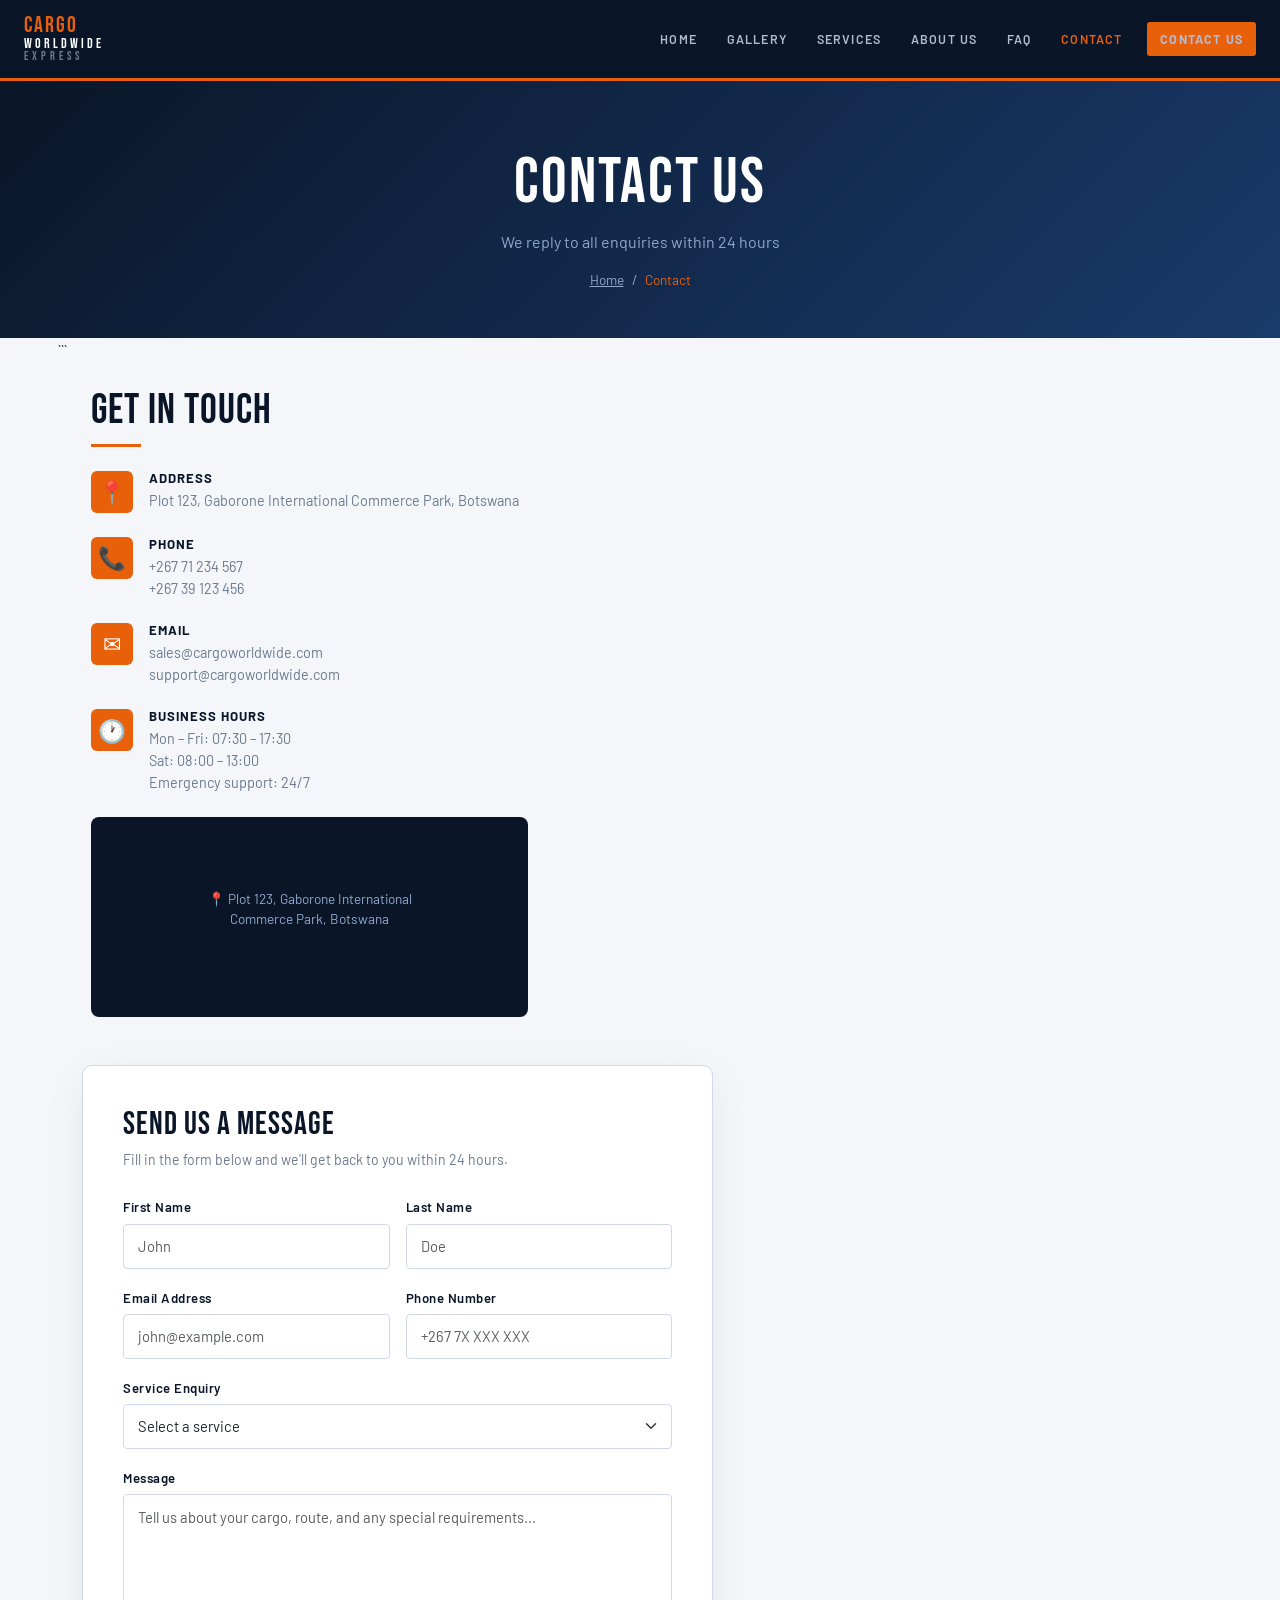
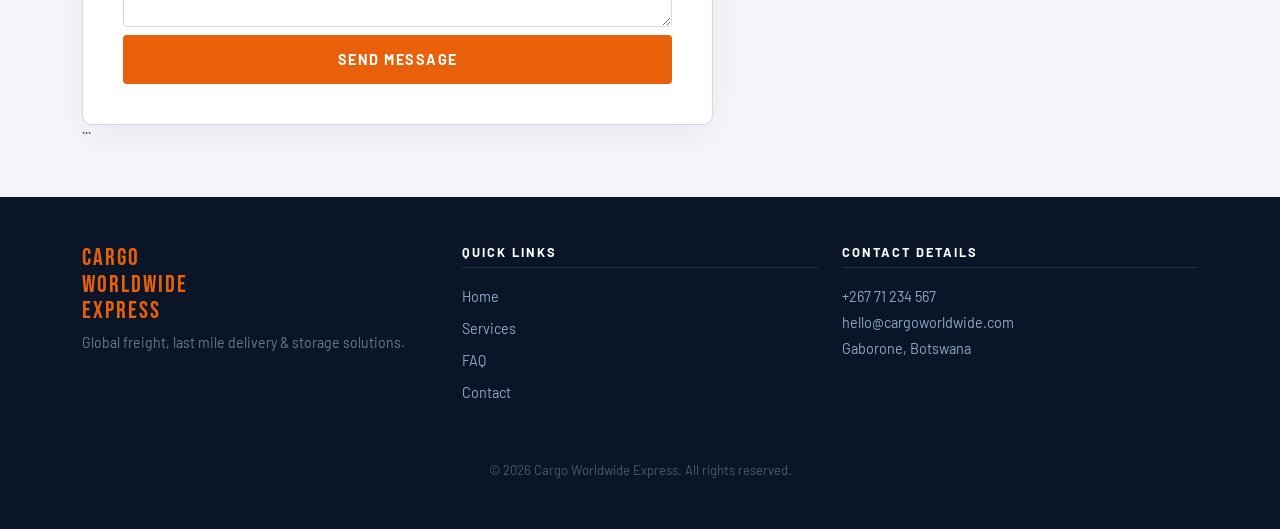
<file: contact.html>
<!DOCTYPE html>

<html lang="en">
<head>
  <meta charset="UTF-8" />
  <meta name="viewport" content="width=device-width, initial-scale=1.0"/>
  <title>Contact – Cargo Worldwide Express</title>
  <link rel="stylesheet" href="https://cdn.jsdelivr.net/npm/bootstrap@5.3.3/dist/css/bootstrap.min.css"/>
  <link href="https://fonts.googleapis.com/css2?family=Bebas+Neue&family=Barlow:wght@300;400;600;700&display=swap" rel="stylesheet"/>
  <link rel="stylesheet" href="style.css"/>
</head>
<body>

<nav class="navbar navbar-expand-lg sticky-top cwe-navbar">
  <div class="container-fluid px-4">
    <a class="navbar-brand" href="index.html">
      <div class="logo-box">
        <span class="logo-line1">CARGO</span>
        <span class="logo-line2">WORLDWIDE</span>
        <span class="logo-line3">EXPRESS</span>
      </div>
    </a>
    <button class="navbar-toggler" type="button" data-bs-toggle="collapse" data-bs-target="#navMenu">
      <span class="navbar-toggler-icon"></span>
    </button>
    <div class="collapse navbar-collapse" id="navMenu">
      <ul class="navbar-nav ms-auto align-items-lg-center gap-lg-1">
        <li class="nav-item"><a class="nav-link" href="index.html">HOME</a></li>
        <li class="nav-item"><a class="nav-link" href="gallery.html">GALLERY</a></li>
        <li class="nav-item"><a class="nav-link" href="services.html">SERVICES</a></li>
        <li class="nav-item"><a class="nav-link" href="about.html">ABOUT US</a></li>
        <li class="nav-item"><a class="nav-link" href="faq.html">FAQ</a></li>
        <li class="nav-item"><a class="nav-link active" href="contact.html">CONTACT</a></li>
        <li class="nav-item ms-lg-2"><a class="nav-link cwe-btn-contact" href="contact.html">CONTACT US</a></li>
      </ul>
    </div>
  </div>
</nav>

<div class="page-hero">
  <div class="container">
    <h1>CONTACT US</h1>
    <p class="mt-2">We reply to all enquiries within 24 hours</p>
    <nav aria-label="breadcrumb" class="mt-3">
      <ol class="breadcrumb mb-0">
        <li class="breadcrumb-item"><a href="index.html">Home</a></li>
        <li class="breadcrumb-item active">Contact</li>
      </ol>
    </nav>
  </div>
</div>

<section class="py-5" style="background:var(--cwe-light)">
  <div class="container">
    <div class="row g-5 align-items-start">

```
  <!-- Contact Details -->
  <div class="col-lg-5">
    <h2 class="section-title text-start mb-4">Get In Touch</h2>

    <div class="contact-detail-row">
      <div class="contact-detail-icon">📍</div>
      <div class="contact-detail-text">
        <h6>Address</h6>
        <p>Plot 123, Gaborone International Commerce Park, Botswana</p>
      </div>
    </div>

    <div class="contact-detail-row">
      <div class="contact-detail-icon">📞</div>
      <div class="contact-detail-text">
        <h6>Phone</h6>
        <p>+267 71 234 567<br/>+267 39 123 456</p>
      </div>
    </div>

    <div class="contact-detail-row">
      <div class="contact-detail-icon">✉</div>
      <div class="contact-detail-text">
        <h6>Email</h6>
        <p>sales@cargoworldwide.com<br/>support@cargoworldwide.com</p>
      </div>
    </div>

    <div class="contact-detail-row">
      <div class="contact-detail-icon">🕐</div>
      <div class="contact-detail-text">
        <h6>Business Hours</h6>
        <p>Mon – Fri: 07:30 – 17:30<br/>Sat: 08:00 – 13:00<br/>Emergency support: 24/7</p>
      </div>
    </div>

    <!-- Map placeholder -->
    <div style="background:var(--cwe-navy);border-radius:8px;height:200px;display:flex;align-items:center;justify-content:center;margin-top:1rem;">
      <p style="color:#8fa8cc;font-size:0.85rem;text-align:center">📍 Plot 123, Gaborone International<br>Commerce Park, Botswana</p>
    </div>
  </div>

  <!-- Contact Form -->
  <div class="col-lg-7">
    <div class="contact-form-card">
      <h4 style="font-family:var(--ff-display);font-size:2rem;color:var(--cwe-navy);letter-spacing:1px;margin-bottom:0.3rem">Send Us a Message</h4>
      <p style="color:var(--cwe-gray);font-size:0.88rem;margin-bottom:1.5rem">Fill in the form below and we'll get back to you within 24 hours.</p>

      <div class="row g-3">
        <div class="col-sm-6">
          <label class="form-label">First Name</label>
          <input type="text" class="form-control" placeholder="John"/>
        </div>
        <div class="col-sm-6">
          <label class="form-label">Last Name</label>
          <input type="text" class="form-control" placeholder="Doe"/>
        </div>
        <div class="col-sm-6">
          <label class="form-label">Email Address</label>
          <input type="email" class="form-control" placeholder="john@example.com"/>
        </div>
        <div class="col-sm-6">
          <label class="form-label">Phone Number</label>
          <input type="tel" class="form-control" placeholder="+267 7X XXX XXX"/>
        </div>
        <div class="col-12">
          <label class="form-label">Service Enquiry</label>
          <select class="form-select">
            <option>Select a service</option>
            <option>Freight Shipping</option>
            <option>Last Mile Delivery</option>
            <option>Storage Solutions</option>
            <option>Request a Quote</option>
            <option>General Enquiry</option>
          </select>
        </div>
        <div class="col-12">
          <label class="form-label">Message</label>
          <textarea class="form-control" rows="5" placeholder="Tell us about your cargo, route, and any special requirements..."></textarea>
        </div>
        <div class="col-12 mt-2">
          <button class="cwe-btn-primary w-100" style="font-size:0.9rem;padding:0.85rem">Send Message</button>
        </div>
      </div>
    </div>
  </div>

</div>
```

  </div>
</section>

<footer class="cwe-footer py-5">
  <div class="container">
    <div class="row g-4">
      <div class="col-md-4">
        <div class="footer-brand">CARGO<br>WORLDWIDE<br>EXPRESS</div>
        <p class="footer-tagline mt-2">Global freight, last mile delivery &amp; storage solutions.</p>
      </div>
      <div class="col-md-4">
        <h6 class="footer-heading">Quick Links</h6>
        <ul class="footer-links">
          <li><a href="index.html">Home</a></li>
          <li><a href="services.html">Services</a></li>
          <li><a href="faq.html">FAQ</a></li>
          <li><a href="contact.html">Contact</a></li>
        </ul>
      </div>
      <div class="col-md-4">
        <h6 class="footer-heading">Contact Details</h6>
        <p class="footer-contact">+267 71 234 567<br/>hello@cargoworldwide.com<br/>Gaborone, Botswana</p>
      </div>
    </div>
    <hr class="footer-divider mt-4"/>
    <p class="footer-copy text-center mb-0">© 2026 Cargo Worldwide Express. All rights reserved.</p>
  </div>
</footer>

<script src="https://cdn.jsdelivr.net/npm/bootstrap@5.3.3/dist/js/bootstrap.bundle.min.js"></script>

</body>
</html>
</file>
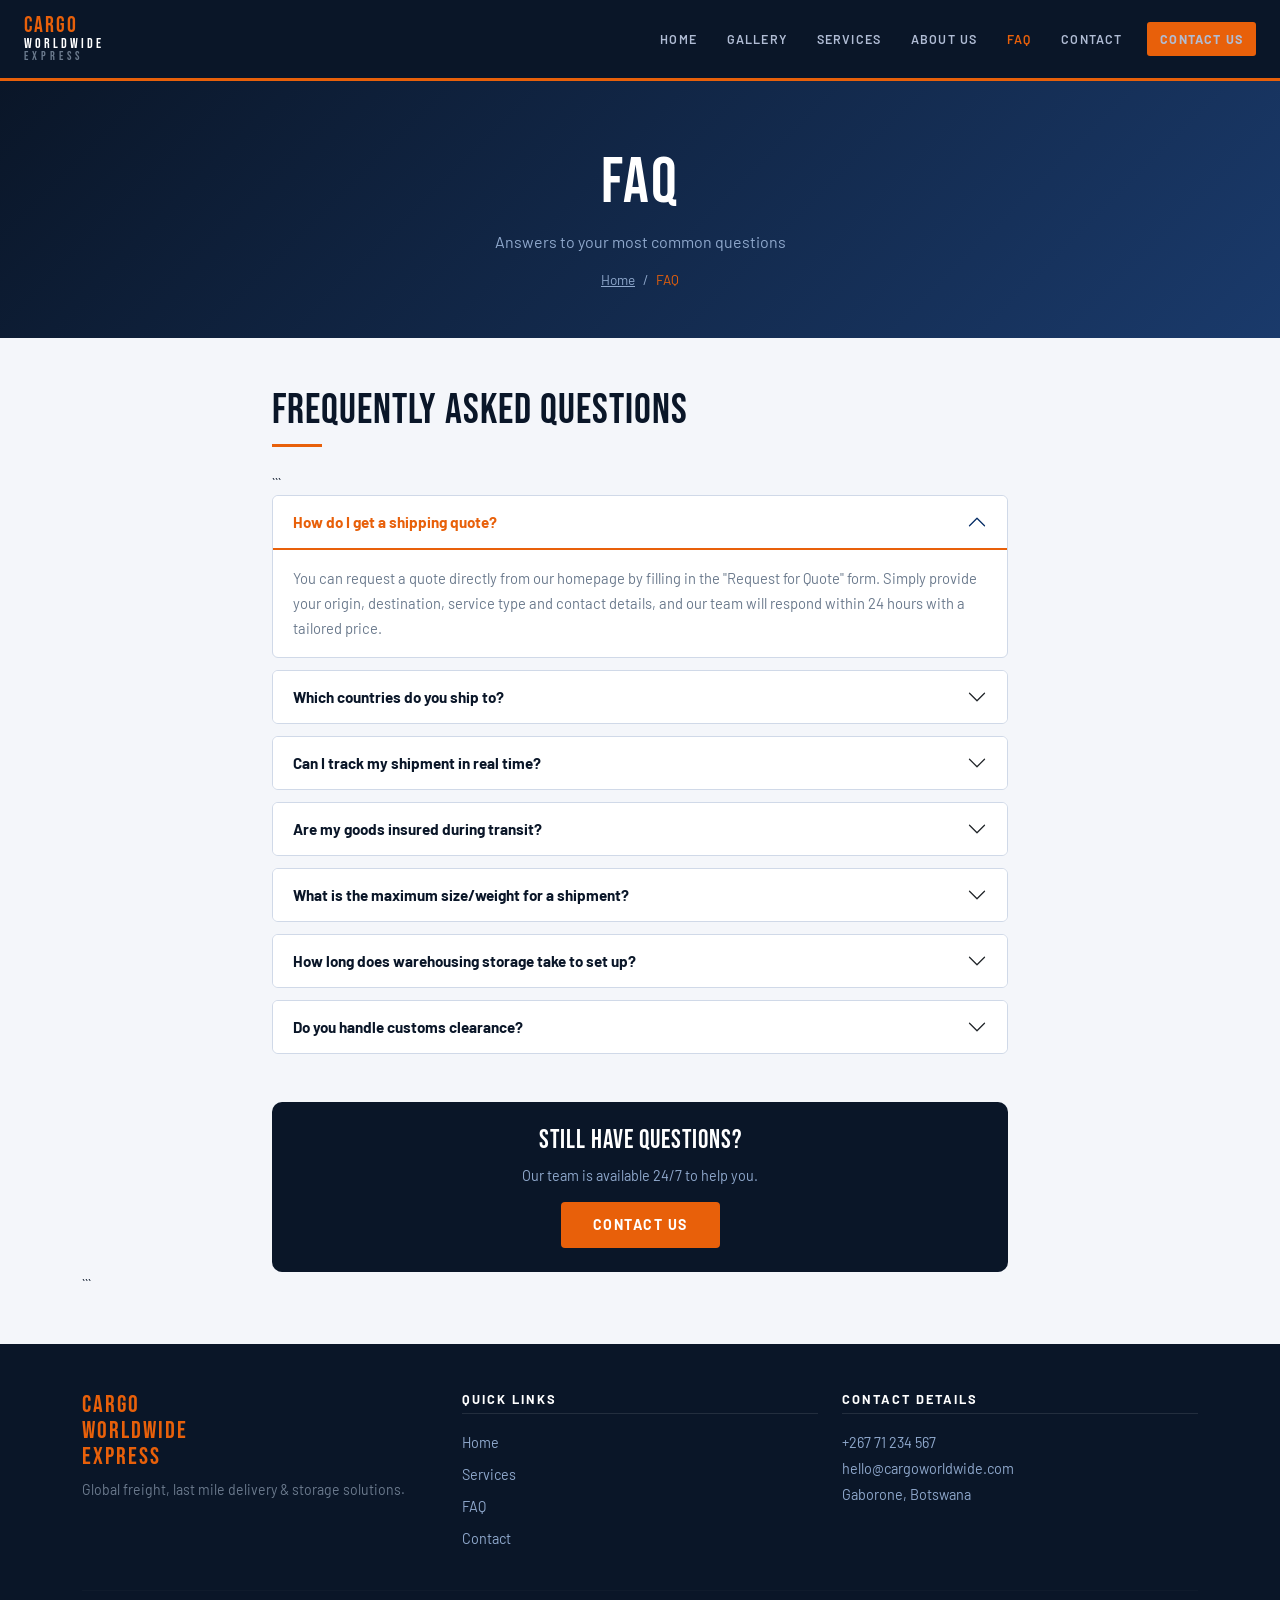
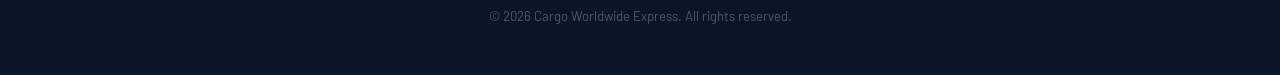
<file: faq.html>
<!DOCTYPE html>

<html lang="en">
<head>
  <meta charset="UTF-8" />
  <meta name="viewport" content="width=device-width, initial-scale=1.0"/>
  <title>FAQ – Cargo Worldwide Express</title>
  <link rel="stylesheet" href="https://cdn.jsdelivr.net/npm/bootstrap@5.3.3/dist/css/bootstrap.min.css"/>
  <link href="https://fonts.googleapis.com/css2?family=Bebas+Neue&family=Barlow:wght@300;400;600;700&display=swap" rel="stylesheet"/>
  <link rel="stylesheet" href="style.css"/>
</head>
<body>

<nav class="navbar navbar-expand-lg sticky-top cwe-navbar">
  <div class="container-fluid px-4">
    <a class="navbar-brand" href="index.html">
      <div class="logo-box">
        <span class="logo-line1">CARGO</span>
        <span class="logo-line2">WORLDWIDE</span>
        <span class="logo-line3">EXPRESS</span>
      </div>
    </a>
    <button class="navbar-toggler" type="button" data-bs-toggle="collapse" data-bs-target="#navMenu">
      <span class="navbar-toggler-icon"></span>
    </button>
    <div class="collapse navbar-collapse" id="navMenu">
      <ul class="navbar-nav ms-auto align-items-lg-center gap-lg-1">
        <li class="nav-item"><a class="nav-link" href="index.html">HOME</a></li>
        <li class="nav-item"><a class="nav-link" href="gallery.html">GALLERY</a></li>
        <li class="nav-item"><a class="nav-link" href="services.html">SERVICES</a></li>
        <li class="nav-item"><a class="nav-link" href="about.html">ABOUT US</a></li>
        <li class="nav-item"><a class="nav-link active" href="faq.html">FAQ</a></li>
        <li class="nav-item"><a class="nav-link" href="contact.html">CONTACT</a></li>
        <li class="nav-item ms-lg-2"><a class="nav-link cwe-btn-contact" href="contact.html">CONTACT US</a></li>
      </ul>
    </div>
  </div>
</nav>

<div class="page-hero">
  <div class="container">
    <h1>FAQ</h1>
    <p class="mt-2">Answers to your most common questions</p>
    <nav aria-label="breadcrumb" class="mt-3">
      <ol class="breadcrumb mb-0">
        <li class="breadcrumb-item"><a href="index.html">Home</a></li>
        <li class="breadcrumb-item active">FAQ</li>
      </ol>
    </nav>
  </div>
</div>

<section class="faq-section py-5">
  <div class="container">
    <div class="row justify-content-center">
      <div class="col-lg-8">
        <h2 class="section-title text-start mb-4">Frequently Asked Questions</h2>

```
    <div class="accordion" id="faqAccordion">

      <div class="accordion-item">
        <h2 class="accordion-header">
          <button class="accordion-button" type="button" data-bs-toggle="collapse" data-bs-target="#faq1">
            How do I get a shipping quote?
          </button>
        </h2>
        <div id="faq1" class="accordion-collapse collapse show" data-bs-parent="#faqAccordion">
          <div class="accordion-body">
            You can request a quote directly from our homepage by filling in the "Request for Quote" form. Simply provide your origin, destination, service type and contact details, and our team will respond within 24 hours with a tailored price.
          </div>
        </div>
      </div>

      <div class="accordion-item">
        <h2 class="accordion-header">
          <button class="accordion-button collapsed" type="button" data-bs-toggle="collapse" data-bs-target="#faq2">
            Which countries do you ship to?
          </button>
        </h2>
        <div id="faq2" class="accordion-collapse collapse" data-bs-parent="#faqAccordion">
          <div class="accordion-body">
            We currently operate across 6 countries in Southern Africa, including Botswana, South Africa, Zimbabwe, Zambia, Namibia, and Mozambique. For international sea and air freight, we serve destinations globally through our network of partner carriers.
          </div>
        </div>
      </div>

      <div class="accordion-item">
        <h2 class="accordion-header">
          <button class="accordion-button collapsed" type="button" data-bs-toggle="collapse" data-bs-target="#faq3">
            Can I track my shipment in real time?
          </button>
        </h2>
        <div id="faq3" class="accordion-collapse collapse" data-bs-parent="#faqAccordion">
          <div class="accordion-body">
            Yes. Every shipment comes with a tracking number. You can use this on our website or contact our support team at any time. For last-mile deliveries, we provide live GPS tracking directly to your phone.
          </div>
        </div>
      </div>

      <div class="accordion-item">
        <h2 class="accordion-header">
          <button class="accordion-button collapsed" type="button" data-bs-toggle="collapse" data-bs-target="#faq4">
            Are my goods insured during transit?
          </button>
        </h2>
        <div id="faq4" class="accordion-collapse collapse" data-bs-parent="#faqAccordion">
          <div class="accordion-body">
            All shipments through Cargo Worldwide Express are covered by basic transit insurance. For high-value cargo, we recommend adding comprehensive cargo insurance at the time of booking. Our team can advise on the best coverage for your shipment.
          </div>
        </div>
      </div>

      <div class="accordion-item">
        <h2 class="accordion-header">
          <button class="accordion-button collapsed" type="button" data-bs-toggle="collapse" data-bs-target="#faq5">
            What is the maximum size/weight for a shipment?
          </button>
        </h2>
        <div id="faq5" class="accordion-collapse collapse" data-bs-parent="#faqAccordion">
          <div class="accordion-body">
            There is no fixed maximum — we handle everything from small parcels to full container loads (FCL). For oversized or overweight cargo, we provide specialised freight solutions including flat-bed and breakbulk options. Contact us with your cargo details for a custom solution.
          </div>
        </div>
      </div>

      <div class="accordion-item">
        <h2 class="accordion-header">
          <button class="accordion-button collapsed" type="button" data-bs-toggle="collapse" data-bs-target="#faq6">
            How long does warehousing storage take to set up?
          </button>
        </h2>
        <div id="faq6" class="accordion-collapse collapse" data-bs-parent="#faqAccordion">
          <div class="accordion-body">
            Warehouse onboarding typically takes 2–3 business days. During this period, our team will assess your inventory requirements, set up a dedicated bay, and configure our inventory management system to suit your stock flow.
          </div>
        </div>
      </div>

      <div class="accordion-item">
        <h2 class="accordion-header">
          <button class="accordion-button collapsed" type="button" data-bs-toggle="collapse" data-bs-target="#faq7">
            Do you handle customs clearance?
          </button>
        </h2>
        <div id="faq7" class="accordion-collapse collapse" data-bs-parent="#faqAccordion">
          <div class="accordion-body">
            Yes, we provide end-to-end customs clearance services for all international shipments. Our licensed customs brokers ensure your goods comply with all import and export regulations, minimising delays at borders and ports.
          </div>
        </div>
      </div>

    </div>

    <div class="mt-5 p-4 text-center" style="background:var(--cwe-navy);border-radius:10px">
      <h5 style="color:var(--cwe-white);font-family:var(--ff-display);font-size:1.6rem;letter-spacing:1px">Still have questions?</h5>
      <p style="color:#8fa8cc;font-size:0.9rem">Our team is available 24/7 to help you.</p>
      <a href="contact.html" class="cwe-btn-primary">Contact Us</a>
    </div>

  </div>
</div>
```

  </div>
</section>

<footer class="cwe-footer py-5">
  <div class="container">
    <div class="row g-4">
      <div class="col-md-4">
        <div class="footer-brand">CARGO<br>WORLDWIDE<br>EXPRESS</div>
        <p class="footer-tagline mt-2">Global freight, last mile delivery &amp; storage solutions.</p>
      </div>
      <div class="col-md-4">
        <h6 class="footer-heading">Quick Links</h6>
        <ul class="footer-links">
          <li><a href="index.html">Home</a></li>
          <li><a href="services.html">Services</a></li>
          <li><a href="faq.html">FAQ</a></li>
          <li><a href="contact.html">Contact</a></li>
        </ul>
      </div>
      <div class="col-md-4">
        <h6 class="footer-heading">Contact Details</h6>
        <p class="footer-contact">+267 71 234 567<br/>hello@cargoworldwide.com<br/>Gaborone, Botswana</p>
      </div>
    </div>
    <hr class="footer-divider mt-4"/>
    <p class="footer-copy text-center mb-0">© 2026 Cargo Worldwide Express. All rights reserved.</p>
  </div>
</footer>

<script src="https://cdn.jsdelivr.net/npm/bootstrap@5.3.3/dist/js/bootstrap.bundle.min.js"></script>

</body>
</html>
</file>
<file: style.css>
/* ============================================
   CARGO WORLDWIDE EXPRESS — Main Stylesheet
   Using Bootstrap 5 + Custom CSS
   ============================================ */

:root {
  --cwe-navy: #0a1628;
  --cwe-blue: #1a3a6b;
  --cwe-orange: #e8600a;
  --cwe-orange-light: #ff7a20;
  --cwe-light: #f4f6fa;
  --cwe-white: #ffffff;
  --cwe-gray: #6b7a8d;
  --cwe-border: #d0d9e8;
  --ff-display: 'Bebas Neue', sans-serif;
  --ff-body: 'Barlow', sans-serif;
}

*, *::before, *::after { box-sizing: border-box; margin: 0; padding: 0; }

body {
  font-family: var(--ff-body);
  background: var(--cwe-white);
  color: var(--cwe-navy);
  overflow-x: hidden;
}

/* ---- NAVBAR ---- */
.cwe-navbar {
  background: var(--cwe-navy);
  padding: 0.6rem 0;
  border-bottom: 3px solid var(--cwe-orange);
  z-index: 1000;
}

.logo-box {
  display: flex;
  flex-direction: column;
  line-height: 1;
}
.logo-line1 { font-family: var(--ff-display); font-size: 1.4rem; color: var(--cwe-orange); letter-spacing: 2px; }
.logo-line2 { font-family: var(--ff-display); font-size: 0.9rem; color: var(--cwe-white); letter-spacing: 3px; }
.logo-line3 { font-family: var(--ff-display); font-size: 0.75rem; color: var(--cwe-gray); letter-spacing: 4px; }

.cwe-navbar .nav-link {
  color: #b0bcd4 !important;
  font-weight: 600;
  font-size: 0.78rem;
  letter-spacing: 1.2px;
  padding: 0.5rem 0.8rem !important;
  transition: color 0.2s;
}
.cwe-navbar .nav-link:hover,
.cwe-navbar .nav-link.active { color: var(--cwe-orange) !important; }

.cwe-btn-contact {
  background: var(--cwe-orange) !important;
  color: var(--cwe-white) !important;
  border-radius: 3px;
  padding: 0.4rem 1rem !important;
  font-weight: 700 !important;
  letter-spacing: 1px;
  transition: background 0.2s !important;
}
.cwe-btn-contact:hover { background: var(--cwe-orange-light) !important; }

.navbar-toggler { border-color: var(--cwe-orange); }
.navbar-toggler-icon { filter: invert(1); }

/* ---- TICKER ---- */
.cwe-ticker {
  background: var(--cwe-orange);
  color: #fff;
  overflow: hidden;
  white-space: nowrap;
  padding: 6px 0;
  font-size: 0.8rem;
  font-weight: 600;
  letter-spacing: 0.5px;
}
.ticker-track {
  display: inline-block;
  animation: ticker 25s linear infinite;
}
@keyframes ticker {
  0% { transform: translateX(100vw); }
  100% { transform: translateX(-100%); }
}

/* ---- HERO ---- */
.cwe-hero {
  background: linear-gradient(135deg, var(--cwe-navy) 0%, var(--cwe-blue) 60%, #0f2d5e 100%);
  min-height: 88vh;
  position: relative;
  overflow: hidden;
  padding: 5rem 0 4rem;
}

.cwe-hero::before {
  content: '';
  position: absolute;
  inset: 0;
  background: url('https://images.unsplash.com/photo-1578575437130-527eed3abbec?w=1600&q=60') center/cover no-repeat;
  opacity: 0.08;
}

.hero-sub {
  color: var(--cwe-orange);
  font-size: 0.85rem;
  font-weight: 700;
  letter-spacing: 3px;
  text-transform: uppercase;
  position: relative;
}
.hero-title {
  font-family: var(--ff-display);
  font-size: clamp(3rem, 7vw, 5.5rem);
  color: var(--cwe-white);
  line-height: 1;
  letter-spacing: 1px;
  position: relative;
}
.hero-tagline {
  color: #8fa8cc;
  font-size: 1.05rem;
  font-weight: 300;
  margin-top: 0.8rem;
  position: relative;
}

/* ---- QUOTE CARD ---- */
.quote-card {
  background: rgba(255,255,255,0.05);
  backdrop-filter: blur(12px);
  border: 1px solid rgba(255,255,255,0.12);
  border-radius: 12px;
  padding: 2rem;
  position: relative;
}
.quote-card-title {
  color: var(--cwe-white);
  font-family: var(--ff-display);
  font-size: 1.5rem;
  letter-spacing: 1px;
  margin-bottom: 0.3rem;
}
.quote-card-sub {
  color: #8fa8cc;
  font-size: 0.85rem;
  margin-bottom: 1.2rem;
}
.cwe-input {
  background: rgba(255,255,255,0.08) !important;
  border: 1px solid rgba(255,255,255,0.15) !important;
  color: var(--cwe-white) !important;
  border-radius: 4px !important;
  font-family: var(--ff-body);
}
.cwe-input::placeholder { color: #7a98bb !important; }
.cwe-input:focus {
  background: rgba(255,255,255,0.12) !important;
  border-color: var(--cwe-orange) !important;
  box-shadow: 0 0 0 3px rgba(232,96,10,0.2) !important;
}
.cwe-input option { background: var(--cwe-navy); color: var(--cwe-white); }

/* ---- BUTTONS ---- */
.cwe-btn-primary {
  background: var(--cwe-orange);
  color: var(--cwe-white);
  font-family: var(--ff-body);
  font-weight: 700;
  font-size: 0.88rem;
  letter-spacing: 1.5px;
  text-transform: uppercase;
  padding: 0.75rem 2rem;
  border: none;
  border-radius: 4px;
  cursor: pointer;
  text-decoration: none;
  transition: background 0.2s, transform 0.15s;
  display: inline-block;
}
.cwe-btn-primary:hover {
  background: var(--cwe-orange-light);
  transform: translateY(-1px);
  color: var(--cwe-white);
}

/* ---- SECTIONS ---- */
.cwe-section { background: var(--cwe-light); }
.section-title {
  font-family: var(--ff-display);
  font-size: 2.6rem;
  color: var(--cwe-navy);
  letter-spacing: 1px;
}
.section-title::after {
  content: '';
  display: block;
  width: 50px;
  height: 3px;
  background: var(--cwe-orange);
  margin: 0.5rem auto 0;
}
.section-title.text-start::after { margin-left: 0; }

/* ---- SERVICE CARDS ---- */
.service-card {
  background: var(--cwe-white);
  border: 1px solid var(--cwe-border);
  border-radius: 8px;
  overflow: hidden;
  transition: transform 0.25s, box-shadow 0.25s;
  height: 100%;
}
.service-card:hover {
  transform: translateY(-6px);
  box-shadow: 0 20px 50px rgba(10,22,40,0.12);
}
.service-img-wrap { overflow: hidden; height: 200px; }
.service-img { width: 100%; height: 100%; object-fit: cover; transition: transform 0.4s; }
.service-card:hover .service-img { transform: scale(1.05); }
.service-body { padding: 1.5rem; }
.service-body h5 {
  font-family: var(--ff-display);
  font-size: 1.4rem;
  color: var(--cwe-navy);
  letter-spacing: 0.5px;
  margin-bottom: 0.5rem;
}
.service-body p { color: var(--cwe-gray); font-size: 0.92rem; line-height: 1.6; }
.cwe-link {
  color: var(--cwe-orange);
  font-weight: 700;
  font-size: 0.85rem;
  text-decoration: none;
  letter-spacing: 0.5px;
  display: inline-block;
  margin-top: 0.75rem;
}
.cwe-link:hover { color: var(--cwe-orange-light); text-decoration: underline; }

/* ---- WHY CHOOSE US ---- */
.cwe-why { background: var(--cwe-white); }
.why-text { color: var(--cwe-gray); font-size: 1rem; line-height: 1.8; }
.why-badge {
  background: var(--cwe-light);
  border: 1px solid var(--cwe-border);
  border-left: 3px solid var(--cwe-orange);
  padding: 0.6rem 1rem;
  font-weight: 600;
  font-size: 0.88rem;
  color: var(--cwe-navy);
  border-radius: 4px;
}
.why-img { width: 100%; height: 380px; object-fit: cover; border-radius: 10px; }

/* ---- CONTACT STRIP ---- */
.cwe-contact-strip { background: var(--cwe-navy); }
.contact-info-item { padding: 1rem; }
.ci-icon { font-size: 1.5rem; display: block; margin-bottom: 0.5rem; }
.contact-info-item p { color: #8fa8cc; font-size: 0.88rem; line-height: 1.6; margin: 0; }

/* ---- ABOUT PAGE ---- */
.about-section { background: var(--cwe-white); }
.about-section-block {
  border-left: 4px solid var(--cwe-orange);
  padding: 1.5rem 1.5rem 1.5rem 2rem;
  margin-bottom: 1.5rem;
  background: var(--cwe-light);
  border-radius: 0 8px 8px 0;
}
.about-section-block h4 {
  font-family: var(--ff-display);
  font-size: 1.6rem;
  color: var(--cwe-navy);
  margin-bottom: 0.4rem;
}
.about-section-block p { color: var(--cwe-gray); font-size: 0.95rem; line-height: 1.7; margin: 0; }

/* ---- GALLERY ---- */
.gallery-tabs .nav-link {
  font-weight: 700;
  font-size: 0.82rem;
  letter-spacing: 1px;
  color: var(--cwe-gray);
  border: 1px solid var(--cwe-border);
  border-radius: 3px;
  padding: 0.5rem 1.2rem;
  margin-right: 0.4rem;
  transition: all 0.2s;
}
.gallery-tabs .nav-link.active,
.gallery-tabs .nav-link:hover {
  background: var(--cwe-orange);
  color: var(--cwe-white);
  border-color: var(--cwe-orange);
}
.gallery-img-wrap {
  overflow: hidden;
  border-radius: 8px;
  aspect-ratio: 4/3;
  position: relative;
  cursor: pointer;
}
.gallery-img-wrap img {
  width: 100%; height: 100%; object-fit: cover;
  transition: transform 0.4s;
}
.gallery-img-wrap:hover img { transform: scale(1.06); }
.gallery-overlay {
  position: absolute; inset: 0;
  background: linear-gradient(to top, rgba(10,22,40,0.75), transparent);
  opacity: 0; transition: opacity 0.3s;
  display: flex; align-items: flex-end; padding: 1rem;
}
.gallery-img-wrap:hover .gallery-overlay { opacity: 1; }
.gallery-overlay span {
  color: var(--cwe-white);
  font-weight: 700; font-size: 0.9rem; letter-spacing: 1px;
}

/* ---- SERVICES PAGE ---- */
.services-hero {
  background: var(--cwe-navy);
  padding: 4rem 0 3rem;
  text-align: center;
}
.services-hero h1 {
  font-family: var(--ff-display);
  font-size: 3.5rem;
  color: var(--cwe-white);
}
.services-hero p { color: #8fa8cc; font-size: 1rem; }
.service-full-card {
  border: 1px solid var(--cwe-border);
  border-radius: 10px;
  overflow: hidden;
  background: var(--cwe-white);
}
.service-full-img { width: 100%; height: 260px; object-fit: cover; }
.service-full-body { padding: 2rem; }
.service-full-body h3 {
  font-family: var(--ff-display);
  font-size: 2rem;
  color: var(--cwe-navy);
  margin-bottom: 0.5rem;
}

/* ---- FAQ ---- */
.faq-section { background: var(--cwe-light); }
.accordion-item {
  border: 1px solid var(--cwe-border) !important;
  border-radius: 6px !important;
  margin-bottom: 0.75rem;
  overflow: hidden;
}
.accordion-button {
  font-family: var(--ff-body);
  font-weight: 700;
  font-size: 0.95rem;
  color: var(--cwe-navy) !important;
  background: var(--cwe-white) !important;
}
.accordion-button:not(.collapsed) {
  color: var(--cwe-orange) !important;
  background: var(--cwe-white) !important;
  box-shadow: none !important;
  border-bottom: 2px solid var(--cwe-orange) !important;
}
.accordion-body { color: var(--cwe-gray); font-size: 0.92rem; line-height: 1.7; }

/* ---- CONTACT ---- */
.contact-form-card {
  background: var(--cwe-white);
  border: 1px solid var(--cwe-border);
  border-radius: 10px;
  padding: 2.5rem;
  box-shadow: 0 10px 40px rgba(10,22,40,0.06);
}
.contact-detail-row {
  display: flex; align-items: flex-start;
  gap: 1rem; margin-bottom: 1.5rem;
}
.contact-detail-icon {
  font-size: 1.4rem;
  background: var(--cwe-orange);
  color: #fff;
  width: 42px; height: 42px;
  border-radius: 6px;
  display: flex; align-items: center; justify-content: center;
  flex-shrink: 0;
}
.contact-detail-text h6 {
  font-weight: 700; font-size: 0.82rem; text-transform: uppercase;
  letter-spacing: 1px; color: var(--cwe-navy); margin-bottom: 0.2rem;
}
.contact-detail-text p { color: var(--cwe-gray); font-size: 0.9rem; margin: 0; }

/* ---- PAGE HERO (inner pages) ---- */
.page-hero {
  background: linear-gradient(135deg, var(--cwe-navy) 0%, var(--cwe-blue) 100%);
  padding: 4rem 0 3rem;
  text-align: center;
}
.page-hero h1 {
  font-family: var(--ff-display);
  font-size: clamp(2.5rem, 6vw, 4rem);
  color: var(--cwe-white);
  letter-spacing: 2px;
}
.page-hero p { color: #8fa8cc; font-size: 1rem; margin: 0; }
.breadcrumb { background: transparent; justify-content: center; }
.breadcrumb-item, .breadcrumb-item a { color: #8fa8cc; font-size: 0.85rem; }
.breadcrumb-item.active { color: var(--cwe-orange); }
.breadcrumb-item+.breadcrumb-item::before { color: #8fa8cc; }

/* ---- FOOTER ---- */
.cwe-footer { background: var(--cwe-navy); }
.footer-brand {
  font-family: var(--ff-display);
  font-size: 1.5rem;
  color: var(--cwe-orange);
  line-height: 1.1;
  letter-spacing: 2px;
}
.footer-tagline { color: #6b7a8d; font-size: 0.88rem; }
.footer-heading {
  color: var(--cwe-white);
  font-weight: 700;
  font-size: 0.8rem;
  letter-spacing: 2px;
  text-transform: uppercase;
  margin-bottom: 1rem;
  padding-bottom: 0.4rem;
  border-bottom: 1px solid rgba(255,255,255,0.1);
}
.footer-links { list-style: none; padding: 0; }
.footer-links li { margin-bottom: 0.5rem; }
.footer-links a { color: #8fa8cc; font-size: 0.9rem; text-decoration: none; transition: color 0.2s; }
.footer-links a:hover { color: var(--cwe-orange); }
.footer-contact { color: #8fa8cc; font-size: 0.9rem; line-height: 1.8; }
.footer-divider { border-color: rgba(255,255,255,0.08); }
.footer-copy { color: #4a5a6b; font-size: 0.82rem; }

/* ---- FORM INPUTS (light) ---- */
.form-control, .form-select {
  border: 1px solid var(--cwe-border);
  border-radius: 4px;
  font-family: var(--ff-body);
  font-size: 0.92rem;
  padding: 0.65rem 0.9rem;
}
.form-control:focus, .form-select:focus {
  border-color: var(--cwe-orange);
  box-shadow: 0 0 0 3px rgba(232,96,10,0.15);
}
.form-label {
  font-weight: 600;
  font-size: 0.82rem;
  letter-spacing: 0.5px;
  color: var(--cwe-navy);
  margin-bottom: 0.35rem;
}

/* ---- UTILITY ---- */
.text-orange { color: var(--cwe-orange) !important; }
</file>
